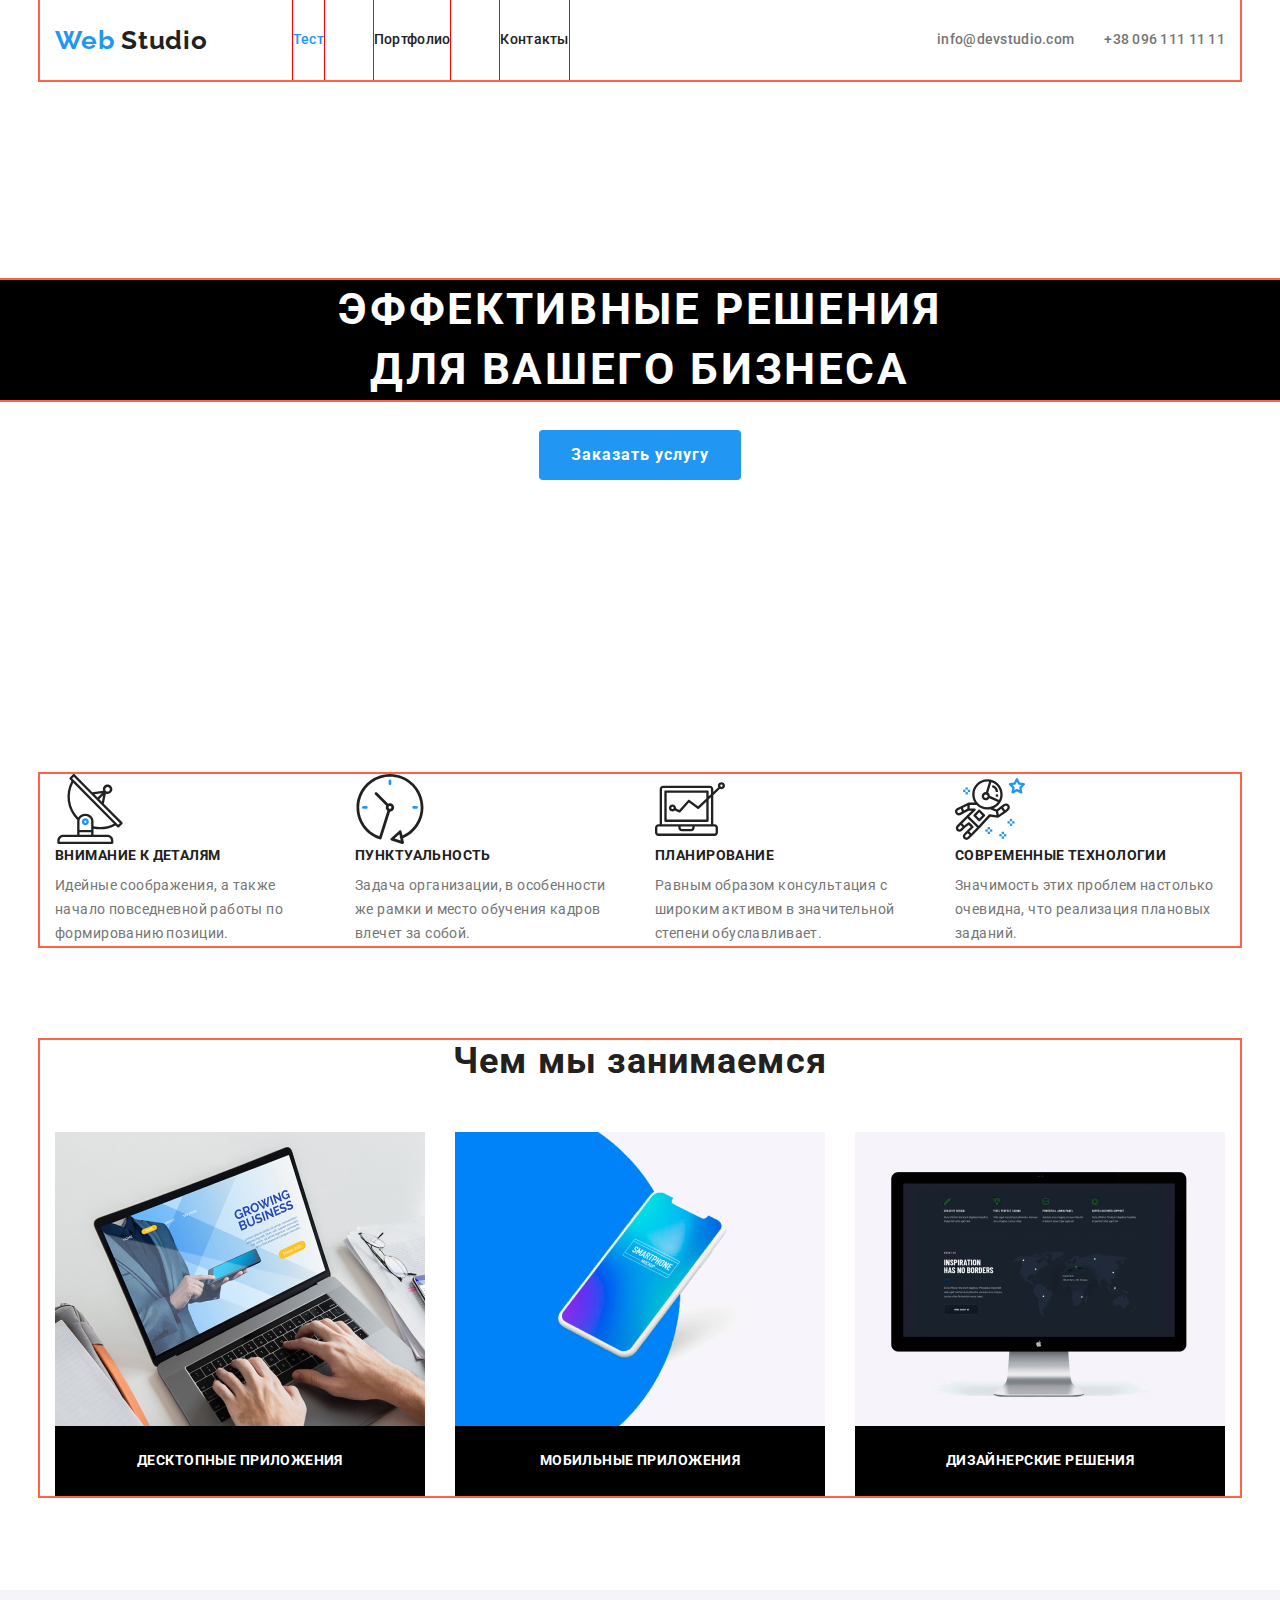
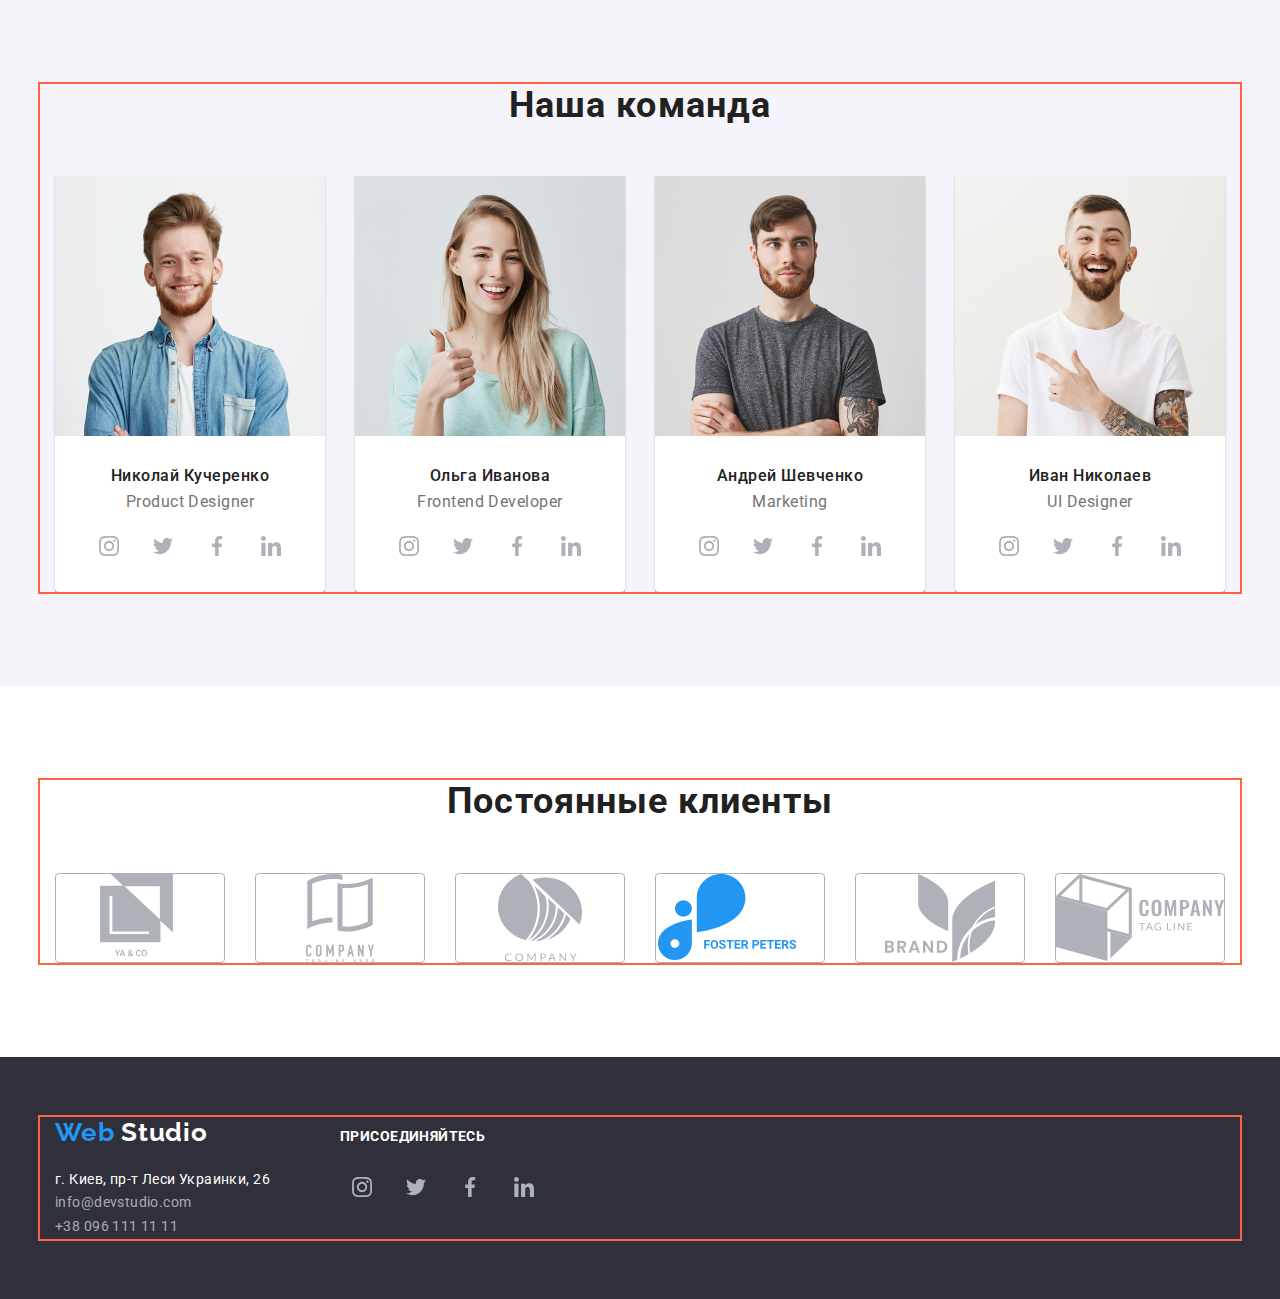
<file: index.html>
<!DOCTYPE html>
<html lang="ru">
  <head>
    <meta charset="UTF-8" />
    <meta name="viewport" content="width=device-width, initial-scale=1.0" />
    <title>Web Studio</title>
    <link rel="stylesheet" href="./css/normalize.css" />
    <link
      href="https://fonts.googleapis.com/css2?family=Raleway:wght@700&family=Roboto:wght@400;500;700;900&display=swap"
      rel="stylesheet"
    />
    <link rel="stylesheet" href="./css/styles.css" />
  </head>
  <body>
    <header>
      <!--Main Navigation-->
      <div class="conteiner top-nav">
        <nav class="nav-flex">
          <a href="./index.html" class="main-logo">
            <span class="logo-web">Web</span>
            Studio
          </a>
          <ul class="site-nav">
            <li class="site-menu">
              <a href="./index.html" class="link currant">Тест</a>
            </li>
            <li class="site-menu">
              <a href="./portfolio.html" class="link">Портфолио</a>
            </li>
            <li class="site-menu"><a href="#" class="link">Контакты</a></li>
          </ul>
        </nav>

        <!--Contacts-->
        <address class="adress-top">
          <ul class="menu-contacts">
            <li class="mail">
              <a href="mailto:info@devstudio.com" class="contacts"
                >info@devstudio.com</a
              >
            </li>
            <li class="phone">
              <a href="tel:+380961111111" class="contacts">+38 096 111 11 11</a>
            </li>
          </ul>
        </address>
      </div>
    </header>

    <!--Main Section-->
    <main>
      <!--probably nice banners section will be here latert-->

      <section class="hero">
        <h1 class="hero-title">
          Эффективные решения <br />
          для вашего бизнеса
        </h1>

        <!--Button go to pop-up form-->
        <button type="button" class="button">Заказать услугу</button>
      </section>

      <!--Work principles-->
      <section class="section-principles">
        <div class="conteiner">
          <h2 hidden class="hidden-title">Work principles</h2>
          <ul class="principles">
            <li class="item">
              <img src="./images/antenna.svg" alt="Внимание к деталям" />
              <h3 class="principles-title">Внимание к деталям</h3>
              <p class="principles-description">
                Идейные соображения, а также начало повседневной работы по
                формированию позиции.
              </p>
            </li>
            <li class="item">
              <img src="./images/clock.svg" alt="Пунктуальность" />
              <h3 class="principles-title">Пунктуальность</h3>
              <p class="principles-description">
                Задача организации, в особенности же рамки и место обучения
                кадров влечет за собой.
              </p>
            </li>
            <li class="item">
              <img
                src="./images/vector.svg"
                alt="Планирование"
                width="70"
                height="70"
              />
              <h3 class="principles-title">Планирование</h3>
              <p class="principles-description">
                Равным образом консультация с широким активом в значительной
                степени обуславливает.
              </p>
            </li>
            <li class="item">
              <img src="./images/astronaut.svg" alt="Современные технологии" />
              <h3 class="principles-title">Современные технологии</h3>
              <p class="principles-description">
                Значимость этих проблем настолько очевидна, что реализация
                плановых заданий.
              </p>
            </li>
          </ul>
        </div>
      </section>

      <!--What do we do section-->
      <section class="section-projects">
        <div class="conteiner">
          <h2 class="section-title">Чем мы занимаемся</h2>
          <ul class="work-list">
            <li class="item">
              <img
                src="./images/desktopapp.jpg"
                alt="Десктопные приложения"
                width="370"
                class="project-pic"
              />
              <h3 class="work-list-title">Десктопные приложения</h3>
            </li>
            <li class="item">
              <img
                src="./images/mobileapp.jpg"
                alt="Мобильные приложения"
                width="370"
                class="project-pic"
              />
              <h3 class="work-list-title">Мобильные приложения</h3>
            </li>
            <li class="item">
              <img
                src="./images/designerapp.jpg"
                alt="Мобильные приложения"
                width="370"
                class="project-pic"
              />
              <h3 class="work-list-title">Дизайнерские решения</h3>
            </li>
          </ul>
        </div>
      </section>

      <!--Our team section-->
      <section class="team-section">
        <div class="conteiner">
          <h2 class="section-title">Наша команда</h2>

          <ul class="team">
            <!--Николай Кучеренко-->
            <li class="worker">
              <img
                class="member"
                src="./images/kucherenko.jpg"
                alt="Николай Кучеренко"
                width="270"
              />
              <h3 class="team-member-name">Николай Кучеренко</h3>
              <p lang="en" class="profession">Product Designer</p>
              <ul class="social-media">
                <li class="icon-list">
                  <a
                    href="https://www.instagram.com/"
                    target="_blank"
                    rel="noopener noreferrer"
                    aria-label="ссылка Инстаграм"
                    class="icon"
                    ><img
                      src="./images/insta.svg"
                      alt="Инстаграм"
                      width="20"
                      height="20"
                      class="smm"
                    />
                  </a>
                </li>
                <li class="icon-list">
                  <a
                    href="https://twitter.com/"
                    target="_blank"
                    rel="noopener noreferrer"
                    aria-label="ссылка Твиттер"
                    class="icon"
                    ><img
                      src="./images/twitter.svg"
                      alt="Твиттер"
                      width="20"
                      height="20"
                      class="smm"
                  /></a>
                </li>
                <li class="icon-list">
                  <a
                    href="https://facebook.com/"
                    target="_blank"
                    rel="noopener noreferrer"
                    aria-label="ссылка Фейсбук"
                    class="icon"
                    ><img
                      src="./images/facebook.svg"
                      alt="Фейсбук"
                      width="20"
                      class="smm"
                    />
                  </a>
                </li>
                <li class="icon-list">
                  <a
                    href="https://www.linkedin.com/"
                    target="_blank"
                    rel="noopener noreferrer"
                    aria-label="ссылка Линкедин"
                    class="icon"
                    ><img
                      src="./images/linkedin.svg"
                      alt="Линкедин"
                      width="20"
                      height="20"
                      class="smm"
                  /></a>
                </li>
              </ul>
            </li>

            <!--Ольга Иванова-->
            <li class="worker">
              <img
                class="member"
                src="./images/ivanova.jpg"
                alt="Ольга Иванова"
                width="270"
              />
              <h3 class="team-member-name">Ольга Иванова</h3>
              <p lang="en" class="profession">Frontend Developer</p>
              <ul class="social-media">
                <li class="icon-list">
                  <a
                    href="https://www.instagram.com/"
                    target="_blank"
                    rel="noopener noreferrer"
                    aria-label="ссылка Инстаграм"
                    class="icon"
                    ><img
                      src="./images/insta.svg"
                      alt="Инстаграм"
                      width="20"
                      height="20"
                      class="smm"
                  /></a>
                </li>
                <li class="icon-list">
                  <a
                    href="https://twitter.com/"
                    target="_blank"
                    rel="noopener noreferrer"
                    aria-label="ссылка Твиттер"
                    class="icon"
                    ><img
                      src="./images/twitter.svg"
                      alt="Твиттер"
                      width="20"
                      height="20"
                      class="smm"
                  /></a>
                </li>
                <li class="icon-list">
                  <a
                    href="https://facebook.com/"
                    target="_blank"
                    rel="noopener noreferrer"
                    aria-label="ссылка Фейсбук"
                    class="icon"
                    ><img
                      src="./images/facebook.svg"
                      alt="Фейсбук"
                      width="20"
                      height="20"
                      class="smm"
                  /></a>
                </li>
                <li class="icon-list">
                  <a
                    href="https://www.linkedin.com/"
                    target="_blank"
                    rel="noopener noreferrer"
                    aria-label="ссылка Линкедин"
                    class="icon"
                    ><img
                      src="./images/linkedin.svg"
                      alt="Линкедин"
                      width="20"
                      height="20"
                      class="smm"
                  /></a>
                </li>
              </ul>
            </li>

            <!--Андрей Шевченко-->
            <li class="worker">
              <img
                class="member"
                src="./images/shevchenko.jpg"
                alt="Андрей Шевченко"
                width="270"
              />
              <h3 class="team-member-name">Андрей Шевченко</h3>
              <p lang="en" class="profession">Marketing</p>
              <ul class="social-media">
                <li class="icon-list">
                  <a
                    href="https://www.instagram.com/"
                    target="_blank"
                    rel="noopener noreferrer"
                    aria-label="ссылка Инстаграм"
                    class="icon"
                    ><img
                      src="./images/insta.svg"
                      alt="Инстаграм"
                      width="20"
                      height="20"
                      class="smm"
                  /></a>
                </li>
                <li class="icon-list">
                  <a
                    href="https://twitter.com/"
                    target="_blank"
                    rel="noopener noreferrer"
                    aria-label="ссылка Твиттер"
                    class="icon"
                    ><img
                      src="./images/twitter.svg"
                      alt="Твиттер"
                      width="20"
                      height="20"
                      class="smm"
                  /></a>
                </li>
                <li class="icon-list">
                  <a
                    href="https://facebook.com/"
                    target="_blank"
                    rel="noopener noreferrer"
                    aria-label="ссылка Фейсбук"
                    class="icon"
                    ><img
                      src="./images/facebook.svg"
                      alt="Фейсбук"
                      width="20"
                      height="20"
                      class="smm"
                  /></a>
                </li>
                <li class="icon-list">
                  <a
                    href="https://www.linkedin.com/"
                    target="_blank"
                    rel="noopener noreferrer"
                    aria-label="ссылка Линкедин"
                    class="icon"
                    ><img
                      src="./images/linkedin.svg"
                      alt="Линкедин"
                      width="20"
                      height="20"
                      class="smm"
                  /></a>
                </li>
              </ul>
            </li>

            <!--Иван Николаев-->
            <li class="worker">
              <img
                class="member"
                src="./images/nikolayev.jpg"
                alt="Иван Николаев"
                width="270"
              />
              <h3 class="team-member-name">Иван Николаев</h3>
              <p lang="en" class="profession">UI Designer</p>
              <ul class="social-media">
                <li class="icon-list">
                  <a
                    href="https://www.instagram.com/"
                    target="_blank"
                    rel="noopener noreferrer"
                    aria-label="ссылка Инстаграм"
                    class="icon"
                    ><img
                      src="./images/insta.svg"
                      alt="Инстаграм"
                      width="20"
                      height="20"
                      class="smm"
                  /></a>
                </li>
                <li class="icon-list">
                  <a
                    href="https://twitter.com/"
                    target="_blank"
                    rel="noopener noreferrer"
                    aria-label="ссылка Твиттер"
                    class="icon"
                    ><img
                      src="./images/twitter.svg"
                      alt="Твиттер"
                      width="20"
                      height="20"
                      class="smm"
                  /></a>
                </li>
                <li class="icon-list">
                  <a
                    href="https://facebook.com/"
                    target="_blank"
                    rel="noopener noreferrer"
                    aria-label="ссылка Фейсбук"
                    class="icon"
                    ><img
                      src="./images/facebook.svg"
                      alt="Фейсбук"
                      width="20"
                      height="20"
                      class="smm"
                  /></a>
                </li>
                <li class="icon-list">
                  <a
                    href="https://www.linkedin.com/"
                    target="_blank"
                    rel="noopener noreferrer"
                    aria-label="ссылка Линкедин"
                    class="icon"
                    ><img
                      src="./images/linkedin.svg"
                      alt="Линкедин"
                      width="20"
                      height="20"
                      class="smm"
                  /></a>
                </li>
              </ul>
            </li>
          </ul>
        </div>
      </section>

      <!--Our clients section-->
      <section class="section-clients">
        <div class="conteiner">
          <h2 class="section-title">Постоянные клиенты</h2>
          <ul class="clients">
            <!-- Client 1-->
            <li class="partner">
              <a
                class="smm-link"
                href="#"
                target="_blank"
                rel="noopener noreferrer"
                aria-label="ссылка на сайт компании"
                ><img
                  src="./images/clientlogo1.svg"
                  alt="ссылка на сайт компании"
                  class="logo-company"
                />
              </a>
            </li>

            <!-- Client 2-->
            <li class="partner">
              <a
                class="smm-link"
                href="#"
                target="_blank"
                rel="noopener noreferrer"
                aria-label="ссылка на сайт компании"
                ><img
                  src="./images/clientlogo2.svg"
                  alt="ссылка на сайт компании"
                  class="logo-company"
              /></a>
            </li>

            <!-- Client 3-->
            <li class="partner">
              <a
                class="smm-link"
                href="#"
                target="_blank"
                rel="noopener noreferrer"
                aria-label="ссылка на сайт компании"
                ><img
                  src="./images/clientlogo3.svg"
                  alt="ссылка на сайт компании"
                  class="logo-company"
              /></a>
            </li>

            <!-- Client 4-->
            <li class="partner">
              <a
                class="smm-link"
                href="#"
                target="_blank"
                rel="noopener noreferrer"
                aria-label="ссылка на сайт компании"
                ><img
                  src="./images/clientlogo4.svg"
                  alt="ссылка на сайт компании"
                  class="logo-company"
              /></a>
            </li>

            <!-- Client 5-->
            <li class="partner">
              <a
                class="smm-link"
                href="#"
                target="_blank"
                rel="noopener noreferrer"
                aria-label="ссылка на сайт компании"
                ><img
                  src="./images/clientlogo5.svg"
                  alt="ссылка на сайт компании"
                  class="logo-company"
              /></a>
            </li>

            <!-- Client 6-->
            <li class="partner">
              <a
                class="smm-link"
                href="#"
                target="_blank"
                rel="noopener noreferrer"
                aria-label="ссылка на сайт компании"
                ><img
                  src="./images/clientlogo6.svg"
                  alt="ссылка на сайт компании"
                  class="logo-company"
              /></a>
            </li>
          </ul>
        </div>
      </section>
    </main>

    <!--Footer-->
    <footer class="footer">
      <div class="conteiner footer-flexbox">
        <!--adress section-->

        <div class="basement">
          <a href="#" class="footer-logo">
            <span class="blue">Web</span>
            Studio
          </a>
          <address class="adress">
            <a href="#" class="footer-adress"
              >г. Киев, пр-т Леси Украинки, 26 </a
            ><br />
            <a href="mailto:info@devstudio.com" class="email"
              >info@devstudio.com</a
            ><br />
            <a href="tel:+380961111111" class="phone">+38 096 111 11 11</a
            ><br />
          </address>
        </div>

        <!--Sosial media section-->
        <div class="footer-form">
          <b class="slogan footer-flexbox">Присоединяйтесь</b>
          <ul class="footer-list">
            <li class="icon-list">
              <a
                href="https://www.instagram.com/"
                target="_blank"
                rel="noopener noreferrer"
                aria-label="ссылка Инстаграм"
                class="icon"
                ><img
                  src="./images/insta.svg"
                  alt="Линк на Инстаграм"
                  width="20"
                  height="20"
                  class="smm"
              /></a>
            </li>
            <li class="icon-list">
              <a
                href="https://twitter.com/"
                target="_blank"
                rel="noopener noreferrer"
                aria-label="ссылка Твиттер"
                class="icon"
                ><img
                  src="./images/twitter.svg"
                  alt="Линк на Твиттер"
                  width="20"
                  height="20"
                  class="smm"
              /></a>
            </li>
            <li class="icon-list">
              <a
                href="https://facebook.com/"
                target="_blank"
                rel="noopener noreferrer"
                aria-label="ссылка Фейсбук"
                class="icon"
                ><img
                  src="./images/facebook.svg"
                  alt="Линк на Фейсбук"
                  width="20"
                  height="20"
                  class="smm"
              /></a>
            </li>
            <li class="icon-list">
              <a
                href="https://www.linkedin.com/"
                target="_blank"
                rel="noopener noreferrer"
                aria-label="ссылка Линкедин"
                class="icon"
                ><img
                  src="./images/linkedin.svg"
                  alt="Линк на Линкедин"
                  width="20"
                  height="20"
                  class="smm"
              /></a>
            </li>
          </ul>
        </div>
        <!--Dont forget create form here-->
      </div>
    </footer>
  </body>
</html>
</file>
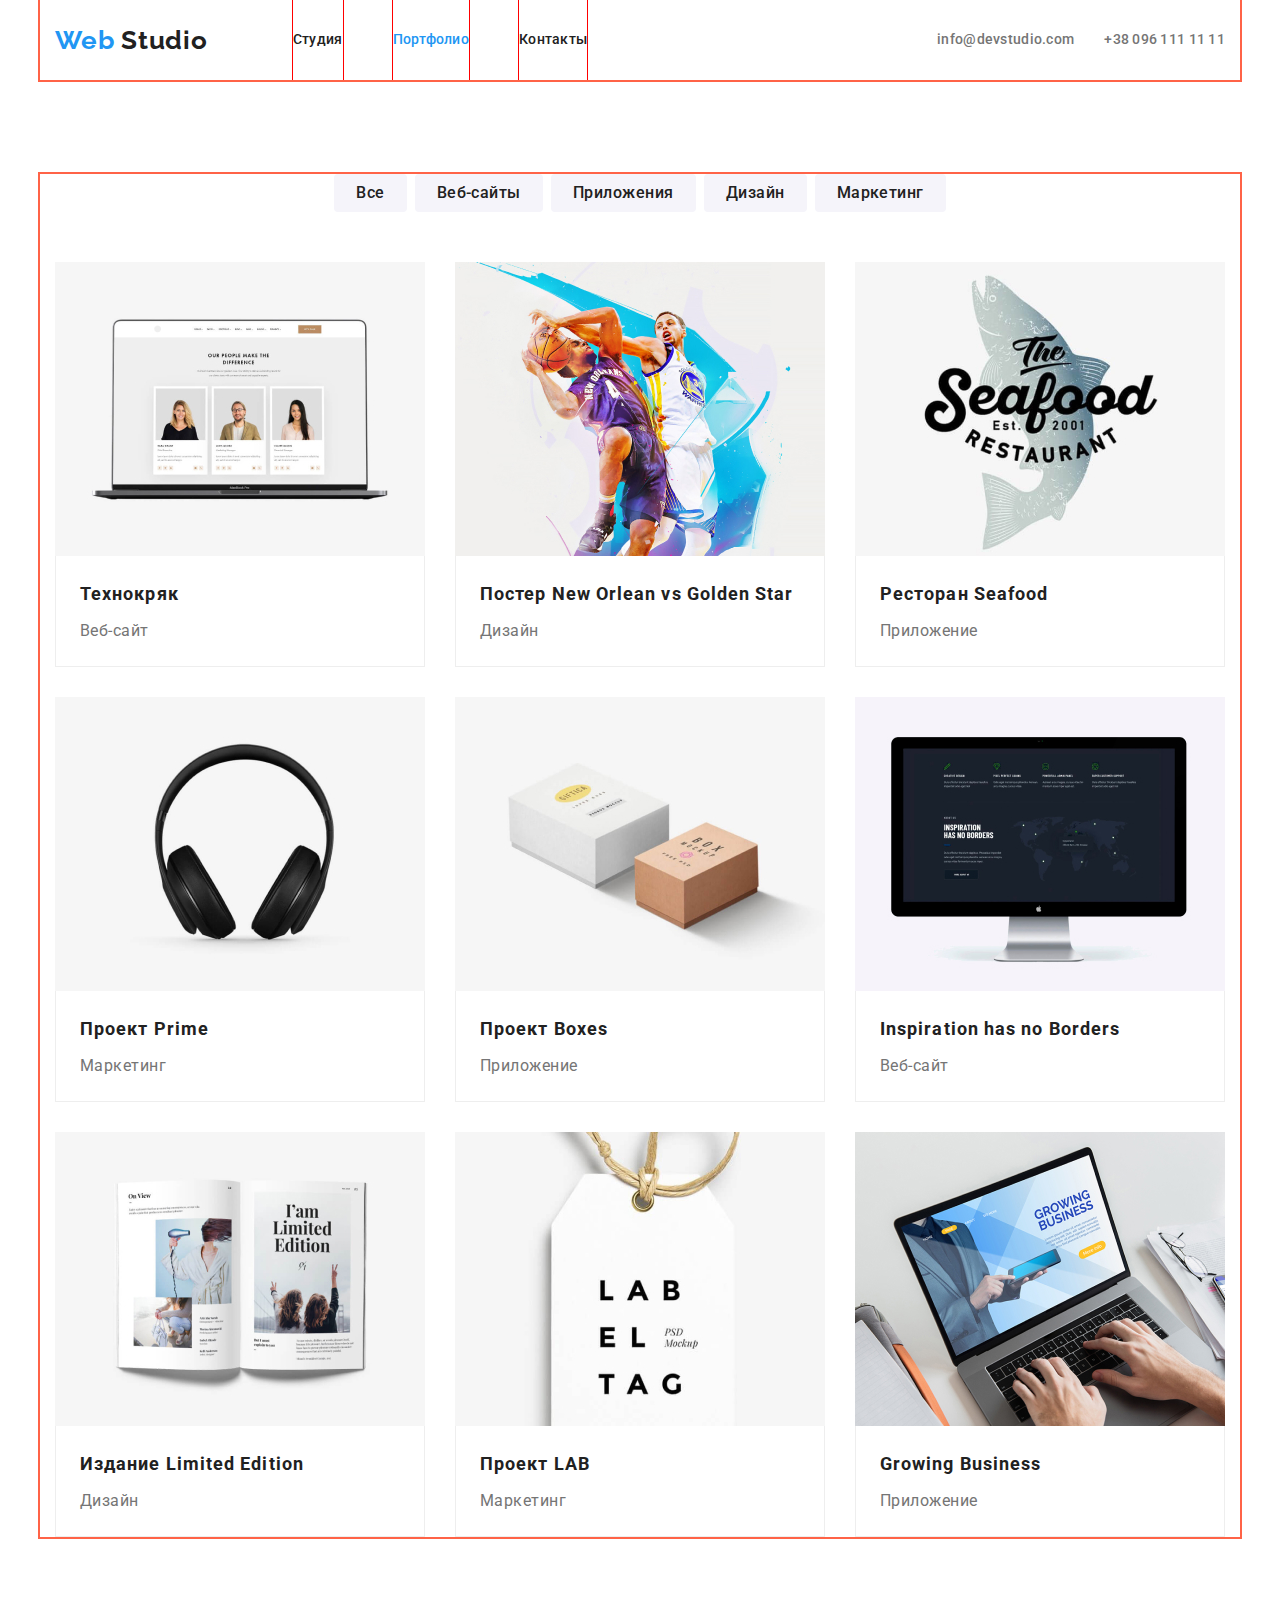
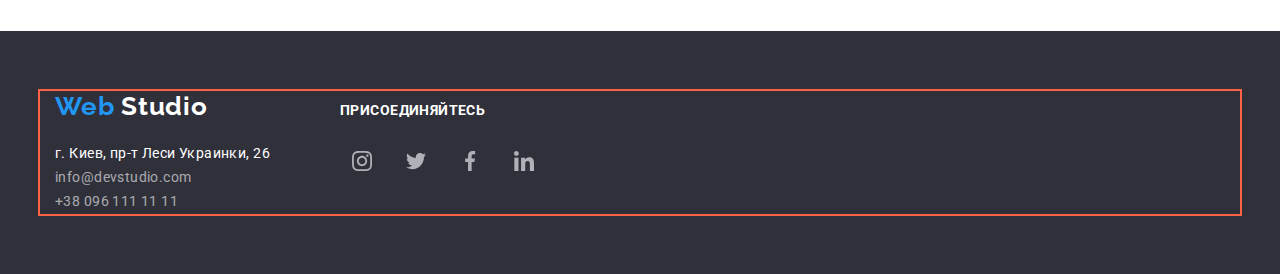
<file: portfolio.html>
<!DOCTYPE html>
<html lang="ru">
  <head>
    <meta charset="UTF-8" />
    <meta name="viewport" content="width=device-width, initial-scale=1.0" />
    <title>Портфолио</title>
    <link rel="stylesheet" href="./css/normalize.css" />
    <link
      href="https://fonts.googleapis.com/css2?family=Raleway:wght@700&family=Roboto:wght@400;500;700;900&display=swap"
      rel="stylesheet"
    />
    <link rel="stylesheet" href="./css/styles.css" />
  </head>

  <body>
    <header>
      <!--Main Navigation-->
      <div class="conteiner top-nav">
        <nav class="nav-flex">
          <a href="./index.html" class="main-logo">
            <span class="logo-web">Web</span>
            Studio
          </a>
          <ul class="site-nav">
            <li class="site-menu">
              <a href="./index.html" class="link">Студия</a>
            </li>
            <li class="site-menu">
              <a href="./portfolio.html" class="link currant">Портфолио</a>
            </li>
            <li class="site-menu"><a href="#" class="link">Контакты</a></li>
          </ul>
        </nav>

        <!--Contacts-->
        <address class="adress-top">
          <ul class="menu-contacts">
            <li class="mail">
              <a href="mailto:info@devstudio.com" class="contacts"
                >info@devstudio.com</a
              >
            </li>
            <li class="phone">
              <a href="tel:+380961111111" class="contacts">+38 096 111 11 11</a>
            </li>
          </ul>
        </address>
      </div>
    </header>

    <!--Section filter and cards-->
    <main>
      <section class="section-portfolio">
        <div class="conteiner">
          <h1 hidden>Наше портфолио проектов</h1>
          <ul class="portfolio-nav">
            <li class="item">
              <button type="button" class="button-portfolio">Все</button>
            </li>
            <li class="item">
              <button type="button" class="button-portfolio">Веб-сайты</button>
            </li>
            <li class="item">
              <button type="button" class="button-portfolio">Приложения</button>
            </li>
            <li class="item">
              <button type="button" class="button-portfolio">Дизайн</button>
            </li>
            <li class="item">
              <button type="button" class="button-portfolio">Маркетинг</button>
            </li>
          </ul>

          <!--cards-->
          <ul class="portfolio">
            <li class="item">
              <a href="#">
                <img
                  src="./images/technokryak.jpg"
                  alt="Технокряк веб сайт"
                  width="370"
                  class="example"
                />
                <div class="discription">
                  <h2 class="portfolio-title">Технокряк</h2>
                  <p class="portfolio-group">Веб-сайт</p>
                  <!-- <p class="portfolio-description">
                  Технокряк это современная площадка распространения
                  коронавируса. Компании используют эту платформу для цифрового
                  шпионажа и атак на защищённые сервера конкурентов.
                </p> -->
                </div>
              </a>
            </li>
            <li class="item">
              <a href="#">
                <img
                  src="./images/posterNewOrlean.jpg"
                  alt="Постер"
                  width="370"
                  class="example"
                />
                <div class="discription">
                  <h2 class="portfolio-title">
                    Постер New Orlean vs Golden Star
                  </h2>
                  <p class="portfolio-group">Дизайн</p>
                  <!-- <p class="portfolio-description">
                  Технокряк это современная площадка распространения
                  коронавируса. Компании используют эту платформу для цифрового
                  шпионажа и атак на защищённые сервера конкурентов.
                </p> -->
                </div>
              </a>
            </li>
            <li class="item">
              <a href="#">
                <img
                  src="./images/restaurant.jpg"
                  alt="Приложение для ресторана"
                  width="370"
                  class="example"
                />
                <div class="discription">
                  <h2 class="portfolio-title">Ресторан Seafood</h2>
                  <p class="portfolio-group">Приложение</p>
                  <!-- <p class="portfolio-description">
                  Технокряк это современная площадка распространения
                  коронавируса. Компании используют эту платформу для цифрового
                  шпионажа и атак на защищённые сервера конкурентов.
                </p> -->
                </div>
              </a>
            </li>
            <li class="item">
              <a href="#">
                <img
                  src="./images/projectPrime.jpg"
                  alt="Маркетинговый проект"
                  width="370"
                  class="example"
                />
                <div class="discription">
                  <h2 class="portfolio-title">Проект Prime</h2>
                  <p class="portfolio-group">Маркетинг</p>
                  <!-- <p class="portfolio-description">
                  Технокряк это современная площадка распространения
                  коронавируса. Компании используют эту платформу для цифрового
                  шпионажа и атак на защищённые сервера конкурентов.
                </p> -->
                </div>
              </a>
            </li>
            <li class="item">
              <a href="#">
                <img
                  src="./images/projectBoxes.jpg"
                  alt="Приложение Коробка"
                  width="370"
                  class="example"
                />
                <div class="discription">
                  <h2 class="portfolio-title">Проект Boxes</h2>
                  <p class="portfolio-group">Приложение</p>
                  <!-- <p class="portfolio-description">
                  Технокряк это современная площадка распространения
                  коронавируса. Компании используют эту платформу для цифрового
                  шпионажа и атак на защищённые сервера конкурентов.
                </p> -->
                </div>
              </a>
            </li>
            <li class="item">
              <a href="#">
                <img
                  src="./images/InspirationHasNoBorders.jpg"
                  alt="Веб сайт про вдохновение"
                  width="370"
                  class="example"
                />
                <div class="discription">
                  <h2 class="portfolio-title">Inspiration has no Borders</h2>
                  <p class="portfolio-group">Веб-сайт</p>
                  <!-- <p class="portfolio-description">
                  Технокряк это современная площадка распространения
                  коронавируса. Компании используют эту платформу для цифрового
                  шпионажа и атак на защищённые сервера конкурентов.
                </p> -->
                </div>
              </a>
            </li>
            <li class="item">
              <a href="#">
                <img
                  src="./images/EditionLimitedEdition.jpg"
                  alt="Дизайн"
                  width="370"
                  class="example"
                />
                <div class="discription">
                  <h2 class="portfolio-title">Издание Limited Edition</h2>
                  <p class="portfolio-group">Дизайн</p>
                  <!-- <p class="portfolio-description">
                  Технокряк это современная площадка распространения
                  коронавируса. Компании используют эту платформу для цифрового
                  шпионажа и атак на защищённые сервера конкурентов.
                </p> -->
                </div>
              </a>
            </li>
            <li class="item">
              <a href="#">
                <img
                  src="./images/projectLab.jpg"
                  alt="Маркетинг проекта Лаб"
                  width="370"
                  class="example"
                />
                <div class="discription">
                  <h2 class="portfolio-title">Проект LAB</h2>
                  <p class="portfolio-group">Маркетинг</p>
                  <!-- <p class="portfolio-description">
                  Технокряк это современная площадка распространения
                  коронавируса. Компании используют эту платформу для цифрового
                  шпионажа и атак на защищённые сервера конкурентов.
                </p> -->
                </div>
              </a>
            </li>
            <li class="item">
              <a href="#">
                <img
                  src="./images/growingBusiness.jpg"
                  alt="Приложение про бизнес"
                  width="370"
                  class="example"
                />
                <div class="discription">
                  <h2 class="portfolio-title">Growing Business</h2>
                  <p class="portfolio-group">Приложение</p>
                  <!-- <p class="portfolio-description">
                  Технокряк это современная площадка распространения
                  коронавируса. Компании используют эту платформу для цифрового
                  шпионажа и атак на защищённые сервера конкурентов.
                </p> -->
                </div>
              </a>
            </li>
          </ul>
        </div>
      </section>
    </main>

    <!--Footer-->
    <footer class="footer">
      <div class="conteiner footer-flexbox">
        <!--adress section-->

        <div class="basement">
          <a href="#" class="footer-logo">
            <span class="blue">Web</span>
            Studio
          </a>
          <address class="adress">
            <a href="#" class="footer-adress"
              >г. Киев, пр-т Леси Украинки, 26 </a
            ><br />
            <a href="mailto:info@devstudio.com" class="email"
              >info@devstudio.com</a
            ><br />
            <a href="tel:+380961111111" class="phone">+38 096 111 11 11</a
            ><br />
          </address>
        </div>

        <!--Sosial media section-->
        <div class="footer-form">
          <b class="slogan footer-flexbox">Присоединяйтесь</b>
          <ul class="footer-list">
            <li class="icon-list">
              <a
                href="https://www.instagram.com/"
                target="_blank"
                rel="noopener noreferrer"
                aria-label="ссылка Инстаграм"
                class="icon"
                ><img
                  src="./images/insta.svg"
                  alt="Линк на Инстаграм"
                  width="20"
                  height="20"
                  class="smm"
              /></a>
            </li>
            <li class="icon-list">
              <a
                href="https://twitter.com/"
                target="_blank"
                rel="noopener noreferrer"
                aria-label="ссылка Твиттер"
                class="icon"
                ><img
                  src="./images/twitter.svg"
                  alt="Линк на Твиттер"
                  width="20"
                  height="20"
                  class="smm"
              /></a>
            </li>
            <li class="icon-list">
              <a
                href="https://facebook.com/"
                target="_blank"
                rel="noopener noreferrer"
                aria-label="ссылка Фейсбук"
                class="icon"
                ><img
                  src="./images/facebook.svg"
                  alt="Линк на Фейсбук"
                  width="20"
                  height="20"
                  class="smm"
              /></a>
            </li>
            <li class="icon-list">
              <a
                href="https://www.linkedin.com/"
                target="_blank"
                rel="noopener noreferrer"
                aria-label="ссылка Линкедин"
                class="icon"
                ><img
                  src="./images/linkedin.svg"
                  alt="Линк на Линкедин"
                  width="20"
                  height="20"
                  class="smm"
              /></a>
            </li>
          </ul>
        </div>
        <!--Dont forget create form here-->
      </div>
    </footer>
  </body>
</html>
</file>
<file: css/styles.css>
html {
  box-sizing: border-box;
}

*,
*::before,
*::after {
  box-sizing: inherit;
}

:root {
  --primary-text-color: #757575;
  --title-text-color: #212121;
  --acent-text-color: #2196f3;
  --contacts-text-color: rgba(255, 255, 255, 0.6);
  --footer-background-color: #2f303a;
  --white-text-color: #ffffff;
  --grey-back-color: #f5f4fa;
  --grey-border-color: #eeeeee;
  --grey-border-color-partners: #afb1b8;
}

/* CLASSES UTILITIES AND UNIVERSAL*/

ul {
  list-style-type: none;
  padding: 0px;
  margin: 0px;
}

a {
  text-decoration: none;
}

.section-title {
  margin-top: 0px;
  margin-bottom: 50px;

  color: var(--title-text-color);
  font-weight: 700;
  font-size: 36px;
  line-height: 1.17;
  letter-spacing: 0.03em;
  text-align: center;
}

/* Universal conteiner for centralize content*/
.conteiner {
  width: 1200px;
  padding-left: 15px;
  padding-right: 15px;
  margin-left: auto;
  margin-right: auto;
  outline: 2px solid tomato;
}

body {
  background-color: #ffffff;
  color: var(--primary-text-color);
  font-family: Roboto, sans-serif;
}

/* Main Navigation*/

.main-logo {
  margin-right: 85px;

  color: var(--title-text-color);
  font-family: Raleway, sans-serif;
  font-weight: 700;
  font-size: 26px;
  line-height: 1.19;
  letter-spacing: 0.03em;
}

.logo-web {
  color: var(--acent-text-color);
}

.site-menu .link {
  color: var(--title-text-color);
  font-style: normal;
  font-weight: 500;
  font-size: 14px;
  line-height: 1.14;
  letter-spacing: 0.02em;
}
.site-nav {
  display: flex;
}

.nav-flex {
  display: flex;
  align-items: center;
}

.site-nav li {
  outline: 1px solid red;
}

.site-menu:not(:last-child) {
  margin-right: 50px;
}

.site-menu > .link {
  display: block;
  padding-top: 32px;
  padding-bottom: 32px;
}

.menu-contacts {
  display: flex;
}

.adress-top {
  font-style: normal;
  margin-left: auto;
}

.contacts {
  display: block;

  color: var(--primary-text-color);
  font-weight: 500;
  font-size: 14px;
  line-height: 1.14;
  letter-spacing: 0.02em;
}

.link.currant {
  color: var(--acent-text-color);
}

.top-nav {
  display: flex;
  align-items: center;
}

.mail {
  margin-right: 30px;
}

/*Buttons*/

.button {
  border-radius: 4px;
  padding: 10px 32px;
  min-width: 200px;
  border: 0px;

  background-color: var(--acent-text-color);
  color: var(--white-text-color);
  font-family: inherit;
  font-weight: 700;
  font-size: 16px;
  line-height: 1.88;
  letter-spacing: 0.06em;
}

.site-menu > .link:hover,
.site-menu > .link:focus,
.contacts:hover,
.contacts:focus,
.button:active,
.button-portfolio:active {
  color: var(--acent-text-color);
}

/* Hero*/

.hero {
  padding-top: 200px;
  padding-bottom: 200px;
  text-align: center;
}

.hero-title {
  margin-top: 0px;
  margin-bottom: 30px;

  color: #ffffff;
  background-color: black; /*background-color it´s temporary put here*/
  font-weight: 700;
  font-size: 44px;
  line-height: 1.36;
  letter-spacing: 0.06em;
  text-transform: uppercase;

  outline: 2px solid tomato;
}

/* Work principles*/
.section-principles {
  padding-top: 94px;
  padding-bottom: 94px;
}

.hidden-title {
  margin: 0px;
}

.principles {
  display: flex;
  flex-wrap: wrap;
}

.principles .item {
  width: 270px;
  margin-right: 30px;
}

.principles .item:last-child {
  margin-right: 0px;
}

.principles-title {
  margin-top: 0px;
  margin-bottom: 10px;

  color: var(--title-text-color);
  font-weight: 700;
  font-size: 14px;
  line-height: 1.14;
  letter-spacing: 0.03em;
  text-transform: uppercase;
}

.principles-description {
  margin-top: 0px;
  margin-bottom: 0px;

  font-weight: 400;
  font-size: 14px;
  line-height: 1.71;
  letter-spacing: 0.03em;
}

/* What do we do section*/

.section-projects {
  padding-bottom: 94px;
}

.work-list {
  display: flex;
  flex-wrap: wrap;
}

.work-list .item {
  width: 370px;
  margin-right: 30px;
}

.work-list .item:last-child {
  margin-right: 0px;
}
.work-list-title {
  margin-top: 0px;
  margin-bottom: 0px;
  padding-top: 27px;
  padding-bottom: 27px;

  color: var(--white-text-color);
  background-color: black; /*is temporary here*/
  font-weight: 700;
  font-size: 14px;
  line-height: 1.14;
  text-align: center;
  letter-spacing: 0.03em;
  text-transform: uppercase;
}

.item .project-pic {
  display: block;
}

/* Our team section*/

.team-section {
  background-color: var(--grey-back-color);

  padding-top: 94px;
  padding-bottom: 94px;
}

.team {
  display: flex;
  flex-wrap: wrap;
}

.team .worker {
  margin-right: 30px;
  padding-bottom: 24px;

  background-color: var(--white-text-color);
  border-radius: 0px 0px 4px 4px;
  box-shadow: 0px 1px 3px rgba(0, 0, 0, 0.12), 0px 1px 1px rgba(0, 0, 0, 0.14),
    0px 2px 1px rgba(0, 0, 0, 0.2);
}

.team .worker:last-child {
  margin-right: 0px;
}

.social-media {
  display: flex;
  justify-content: center;
}

.icon-list:not(:last-child) {
  margin-right: 10px;
}

.icon {
  display: block;
  padding-top: 12px;
  padding-right: 12px;
  padding-left: 12px;
  padding-bottom: 12px;
}

.worker .member {
  display: block;
  margin-bottom: 30px;
}

.team-member-name {
  margin-top: 0px;
  margin-bottom: 10px;

  color: var(--title-text-color);
  font-weight: 500;
  font-size: 16px;
  line-height: 1.19;
  text-align: center;
  letter-spacing: 0.03em;
}

.profession {
  margin-top: 0px;
  margin-bottom: 16px;

  font-weight: 400;
  font-size: 16px;
  line-height: 0.84;
  text-align: center;
  letter-spacing: 0.03em;
}

/* Our clients section*/

.section-clients {
  padding-bottom: 94px;
  padding-top: 94px;
}

.clients {
  display: flex;
  justify-content: center;
}

.smm-link {
  display: flex;
  justify-content: center;
  align-content: center;

  width: 170px;
  height: 90px;
  border: 1px solid var(--grey-border-color-partners);
  border-radius: 4px;
}

.partner:not(:last-child) {
  margin-right: 30px;
}

.smm {
  display: block;
}

/* ADRESS SECTION*/

.footer-flexbox {
  display: flex;
  align-items: baseline;
}

.footer-list {
  display: flex;
}

.footer {
  background: var(--footer-background-color);
  padding-top: 60px;
  padding-bottom: 60px;
}

.footer-logo {
  display: block;
  margin-bottom: 20px;

  color: var(--white-text-color);
  font-family: Raleway, sans-serif;
  font-weight: 700;
  font-size: 26px;
  line-height: 1.19;
  letter-spacing: 0.03em;
}

.footer-logo .blue {
  color: var(--acent-text-color);
}

.footer-adress {
  font-style: normal;
  color: var(--white-text-color);
  font-weight: 400;
  font-size: 14px;
  line-height: 1.71;
  letter-spacing: 0.03em;
}

.email,
.phone {
  font-style: normal;
  color: var(--contacts-text-color);
  font-weight: 400;
  font-size: 14px;
  line-height: 1.71;
  letter-spacing: 0.03em;
}

.footer-adress,
.email {
  margin-bottom: 9px;
}

.footer-form .slogan,
.footer-flexbox .slogan {
  margin-bottom: 20px;
  color: var(--white-text-color);
  font-weight: 700;
  font-size: 14px;
  line-height: 1.14;
  letter-spacing: 0.03em;
  text-transform: uppercase;
}

.basement {
  margin-right: 70px;
}

/* .footer-button {
  border-radius: 4px;
  padding: 10px 28px;
  min-width: 200px;
  border: 0px;
  background-color: var(--acent-text-color);
  color: var(--white-text-color);
  font-family: inherit;
  font-weight: 700;
  font-size: 16px;
  line-height: 1.88;
  text-align: center;
  letter-spacing: 0.06em;
} */

/*PORTFOLIO PAGE CSS*/

.section-portfolio {
  padding-top: 94px;
  padding-bottom: 94px;
}

.portfolio-nav {
  display: flex;
  justify-content: center;
  margin-bottom: 50px;
}

.portfolio-nav .item {
  margin-right: 8px;
}

.portfolio-nav .item:last-child {
  margin-right: 0px;
}

.button-portfolio {
  border-radius: 4px;
  padding: 6px 22px;
  border: 0px;

  background-color: var(--grey-back-color);
  color: var(--title-text-color);
  font-family: inherit;
  font-weight: 500;
  font-size: 16px;
  line-height: 1.63;
  text-align: center;
  letter-spacing: 0.03em;
}

.button-portfolio:focus,
.button-portfolio:hover {
  background-color: var(--acent-text-color);
  color: var(--white-text-color);
}

.portfolio {
  display: flex;
  flex-wrap: wrap;
}

.portfolio .item {
  width: 370px;
  margin-right: 30px;
  margin-bottom: 30px;

  background-color: var(--white-text-color);
}

.portfolio .item:nth-child(3n) {
  margin-right: 0px;
}

.portfolio .item:nth-last-child(-n + 3) {
  margin-bottom: 0px;
}

.item .example {
  display: block;
}

.item .discription {
  padding-top: 20px;
  padding-bottom: 20px;
  padding-right: 24px;
  padding-left: 24px;

  border-left: 1px solid var(--grey-border-color);
  border-bottom: 1px solid var(--grey-border-color);
  border-right: 1px solid var(--grey-border-color);
}

.portfolio-title {
  margin-bottom: 4px;
  margin-top: 0px;

  color: var(--title-text-color);
  font-weight: 700;
  font-size: 18px;
  line-height: 2;
  letter-spacing: 0.06em;
}

.portfolio-group {
  margin-top: 0px;
  margin-bottom: 0px;

  color: var(--primary-text-color);
  font-weight: 400;
  font-size: 16px;
  line-height: 1.88;
  letter-spacing: 0.03em;
}

/* .portfolio-description {

  margin-top: 0px;
  margin-bottom: 0px;

  color: var(--white-text-color);
  background-color: var(--footer-background-color); 
  font-weight: 400;
  font-size: 18px;
  line-height: 1.56;
  letter-spacing: 0.03em;
} */
</file>
